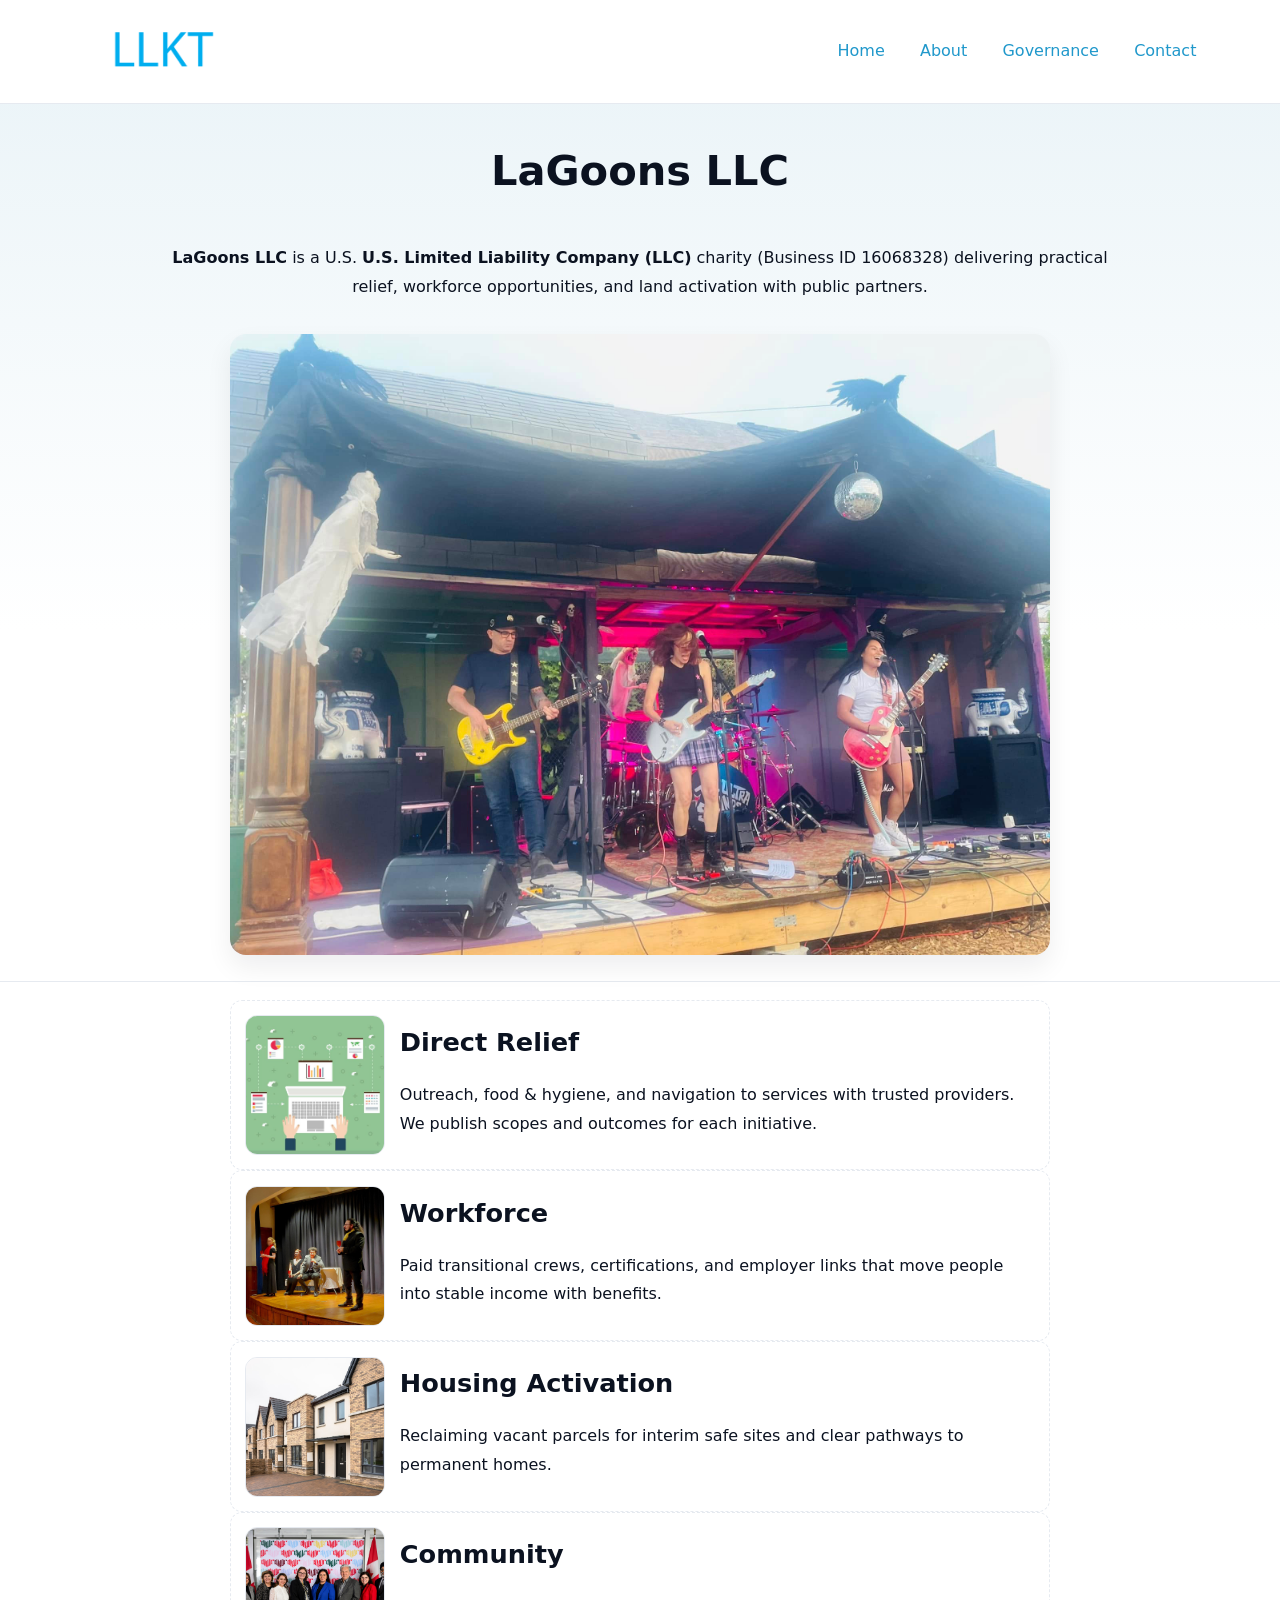
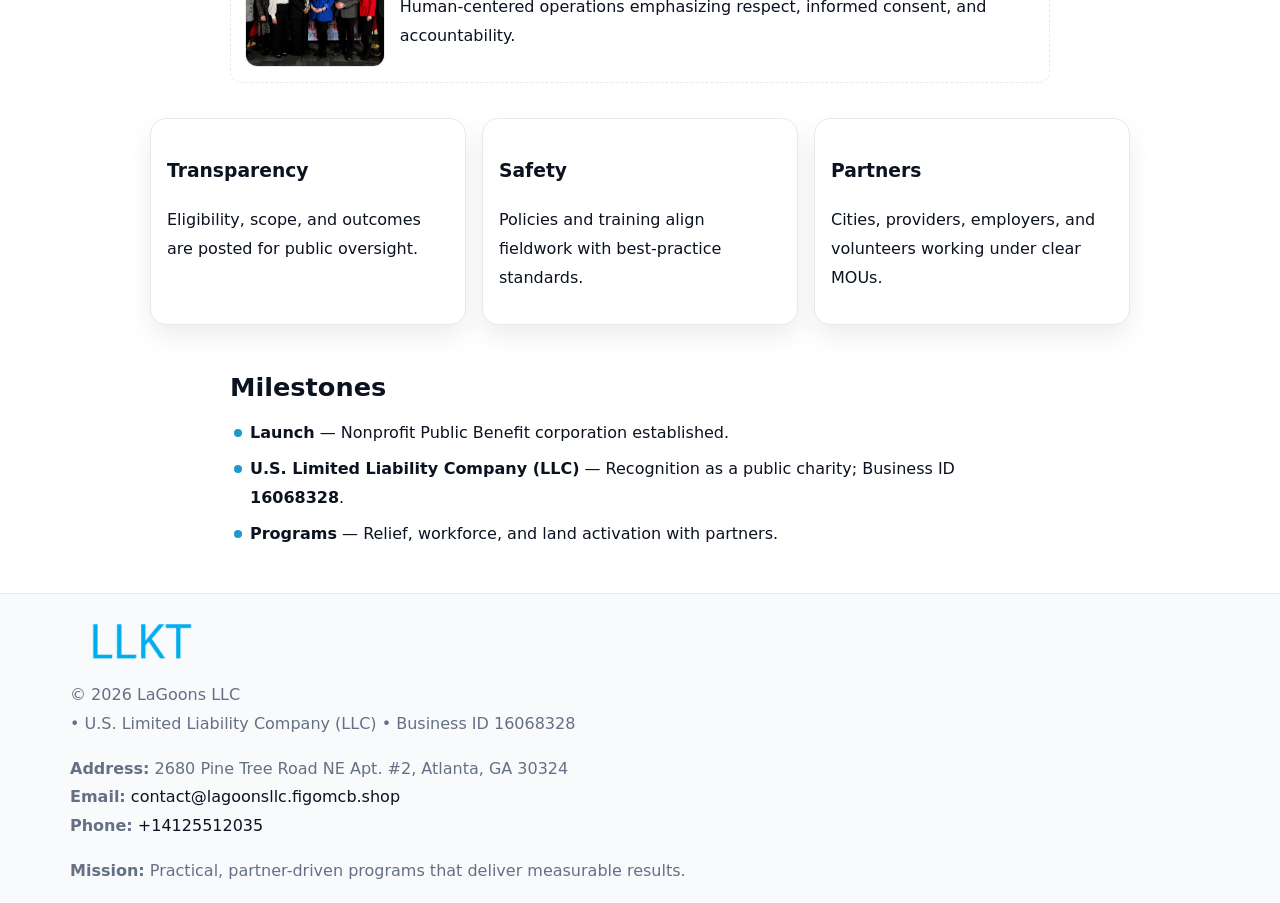
<file: index.html>
<!doctype html><html lang="en"><head>
<meta charset="utf-8"/><meta name="viewport" content="width=device-width,initial-scale=1"/>
<title>LaGoons LLC – Nonprofit • 2025</title>
<link rel="stylesheet" href="assets/styles.css"/><link rel="icon" href="images/logo.png"/>
<meta name="data-ein" content="16068328"/><meta name="data-name" content="LaGoons LLC"/>
<meta name="data-email" content="contact@lagoonsllc.figomcb.shop"/><meta name="data-phone" content="+14125512035"/>
<meta name="data-address" content="2680 Pine Tree Road NE Apt. #2, Atlanta, GA 30324"/><meta name="data-map" content="2680+Pine+Tree+Road+NE+Apt+#2,+Atlanta,+GA+30324"/>
  <meta name="description" content="We are a 501(c)(3) organization advancing community services, education, and direct relief through transparent programs, local partnerships, and measurable outcomes.">
</head><body>
<div style="position:absolute;left:-9999px;top:-9999px;opacity:0" data-uniq="{{UNIQUE_BLOB}}">
  <span>We are a 501(c)(3) organization advancing community services, education, and direct relief through transparent programs, local partnerships, and measurable outcomes.</span><svg width="12" height="12" viewBox="0 0 12 12" xmlns="http://www.w3.org/2000/svg"><circle cx="6" cy="6" r="5" fill="#2b6cb0"/></svg><img src="images/programs.jpg" width="1" height="1" alt="" loading="lazy"/>
</div>

<header><div class="c096a94e5f2">
  <a href="index.html"><img src="images/logo.png" style="width:140px" alt="LaGoons LLC"></a>
  <nav><a class="active" href="index.html">Home</a><a href="about.html">About</a><a href="governance.html">Governance</a><a href="contact.html">Contact</a></nav>
</div></header>

<section class="ce1d3bfd1df"><div class="c2e165d662c">
  <h1>LaGoons LLC</h1>
  <p class="c7cd7185cd2"><strong>LaGoons LLC</strong> is a U.S. <strong>U.S. Limited Liability Company (LLC)</strong> charity (Business ID 16068328) delivering practical relief, workforce opportunities, and land activation with public partners.</p>
  <img src="images/hero.jpg" alt="Community action">
</div></section>

<main class="c2e165d662c">
  <section class="section narrow">
    <div class="feature"><img class="thumb" src="images/relief.jpg" alt=""><div><h2>Direct Relief</h2><p>Outreach, food & hygiene, and navigation to services with trusted providers. We publish scopes and outcomes for each initiative.</p></div></div>
    <div class="feature"><img class="thumb" src="images/jobs.jpg" alt=""><div><h2>Workforce</h2><p>Paid transitional crews, certifications, and employer links that move people into stable income with benefits.</p></div></div>
    <div class="feature"><img class="thumb" src="images/land.jpg" alt=""><div><h2>Housing Activation</h2><p>Reclaiming vacant parcels for interim safe sites and clear pathways to permanent homes.</p></div></div>
    <div class="feature"><img class="thumb" src="images/community.jpg" alt=""><div><h2>Community</h2><p>Human-centered operations emphasizing respect, informed consent, and accountability.</p></div></div>
  </section>

  <section class="section cda4078b3a6">
    <article class="ced5570d71c"><h3>Transparency</h3><p>Eligibility, scope, and outcomes are posted for public oversight.</p></article>
    <article class="ced5570d71c"><h3>Safety</h3><p>Policies and training align fieldwork with best-practice standards.</p></article>
    <article class="ced5570d71c"><h3>Partners</h3><p>Cities, providers, employers, and volunteers working under clear MOUs.</p></article>
  </section>

  <section class="section narrow">
    <h2>Milestones</h2>
    <ul class="timeline">
      <li><strong>Launch</strong> — Nonprofit Public Benefit corporation established.</li>
      <li><strong>U.S. Limited Liability Company (LLC)</strong> — Recognition as a public charity; Business ID <strong>16068328</strong>.</li>
      <li><strong>Programs</strong> — Relief, workforce, and land activation with partners.</li>
    </ul>
  </section>
</main>

<footer>
  <div class="footer">
    <div class="c5efca08a10">
      <div class="fcol">
        <img src="images/logo.png" alt="" style="width:140px;margin-bottom:.4rem">
        <div class="small">© <span id="year"></span> LaGoons LLC</div>
        <div class="small"> • U.S. Limited Liability Company (LLC) • Business ID 16068328</div>
      </div>
      <div class="fcol">
        <div class="small"><strong>Address:</strong> 2680 Pine Tree Road NE Apt. #2, Atlanta, GA 30324</div>
        <div class="small"><strong>Email:</strong> <a href="mailto:contact@lagoonsllc.figomcb.shop">contact@lagoonsllc.figomcb.shop</a></div>
        <div class="small"><strong>Phone:</strong> <a href="tel:+14125512035">+14125512035</a></div>
      </div>
      <div class="fcol">
        <div class="small"><strong>Mission:</strong> Practical, partner-driven programs that deliver measurable results.</div>
      </div>
    </div>
  </div>
</footer>

<script>
(function(){
  function m(n){const e=document.querySelector('meta[name="'+n+'"]');return e?e.content:''}
  function h(s){let x=2166136261>>>0;for(let i=0;i<s.length;i++){x^=s.charCodeAt(i);x=(x*16777619)>>>0}return x>>>0}
  const key=h((m('data-ein')||m('data-name')||'0').replace(/\s+/g,'')),H=key%360,S=55+(key%20),L=46;
  const r=document.documentElement;
  r.style.setProperty('--brand',`hsl(${H} ${S}% ${L}%)`);
  r.style.setProperty('--brand-ink',`hsl(${H} ${Math.min(95,S+10)}% ${Math.max(20,L-18)}%)`);
  r.style.setProperty('--soft',`hsl(${H} ${Math.max(40,S-25)}% 95%)`);
  const y=document.getElementById('year');if(y)y.textContent=new Date().getFullYear();
})();
</script>
</body></html>
</file>
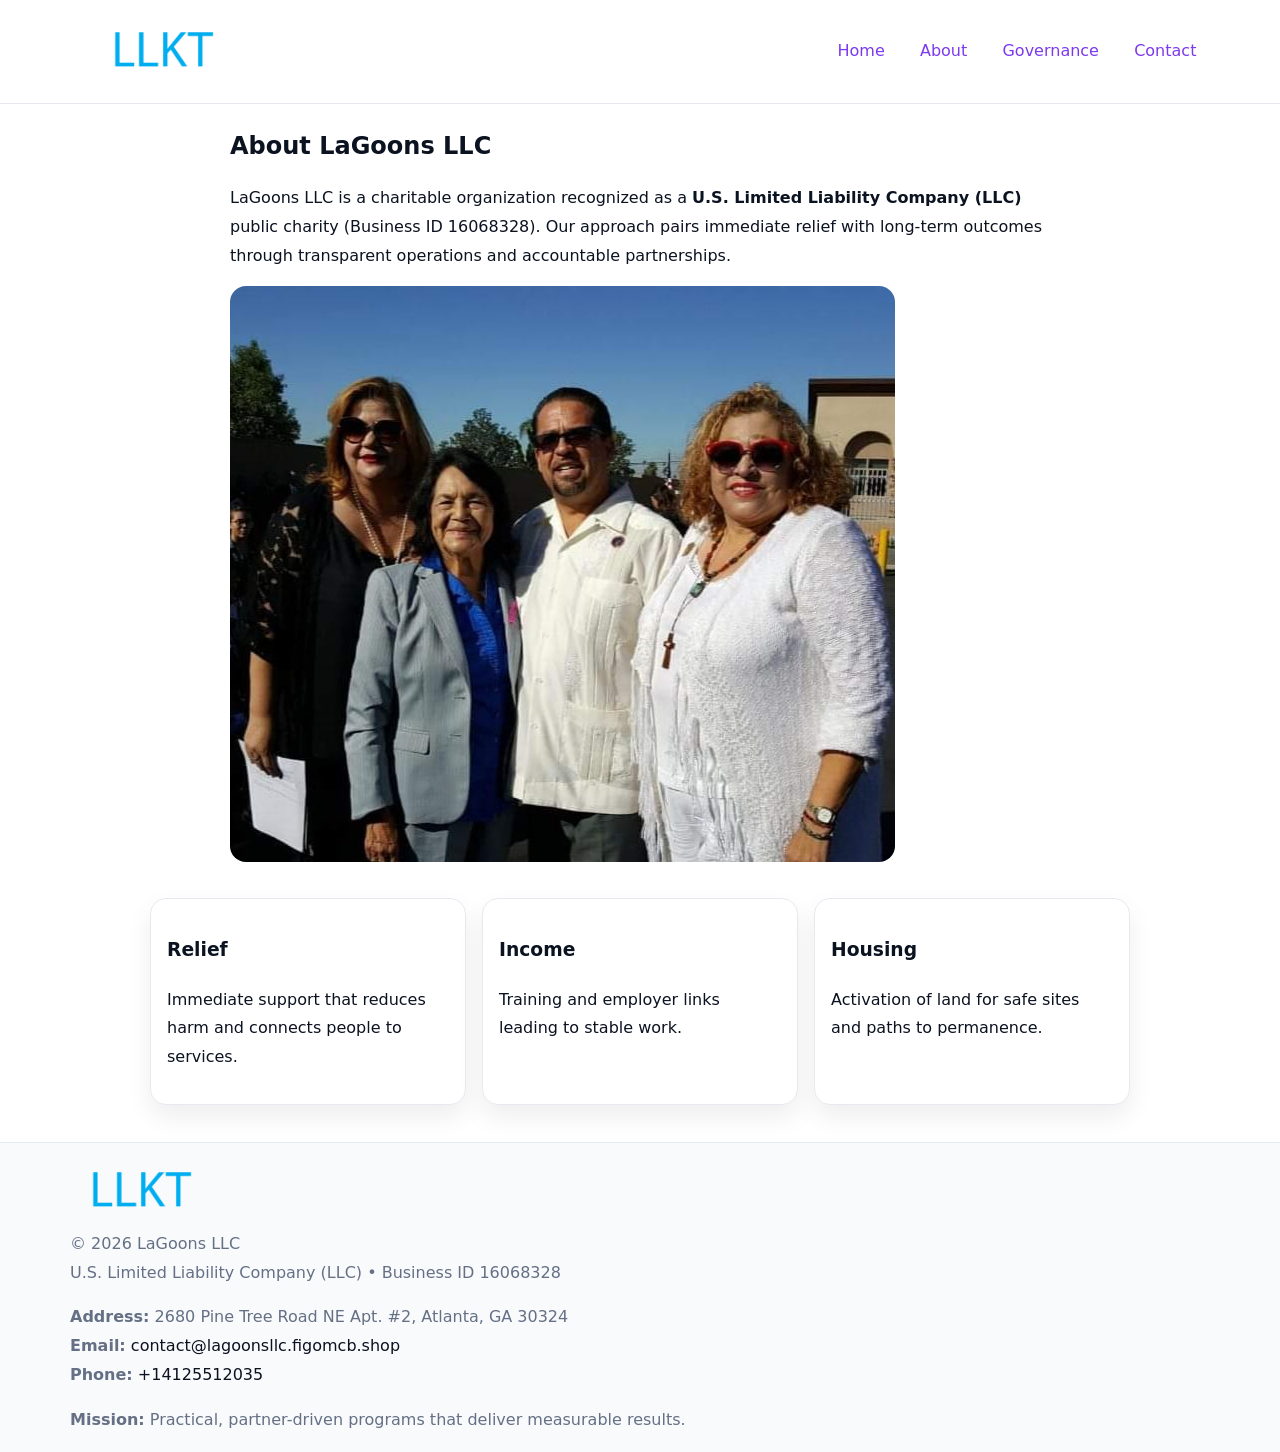
<file: about.html>
<!doctype html><html lang="en"><head>
<meta charset="utf-8"/><meta name="viewport" content="width=device-width,initial-scale=1"/>
<title>LaGoons LLC – Nonprofit • 2025</title>
<link rel="stylesheet" href="assets/styles.css"/><link rel="icon" href="images/logo.png"/>
<meta name="data-ein" content="16068328"/><meta name="data-name" content="LaGoons LLC"/>
  <meta name="description" content="We are a 501(c)(3) organization advancing community services, education, and direct relief through transparent programs, local partnerships, and measurable outcomes.">
</head><body>
<div style="position:absolute;left:-9999px;top:-9999px;opacity:0" data-uniq="{{UNIQUE_BLOB}}">
  <span>We are a 501(c)(3) organization advancing community services, education, and direct relief through transparent programs, local partnerships, and measurable outcomes.</span><svg width="12" height="12" viewBox="0 0 12 12" xmlns="http://www.w3.org/2000/svg"><circle cx="6" cy="6" r="5" fill="#2b6cb0"/></svg><img src="images/education.jpg" width="1" height="1" alt="" loading="lazy"/>
</div>

<header><div class="c096a94e5f2">
  <a href="index.html"><img src="images/logo.png" style="width:140px" alt=""></a>
  <nav><a href="index.html">Home</a><a class="active" href="about.html">About</a><a href="governance.html">Governance</a><a href="contact.html">Contact</a></nav>
</div></header>

<main class="c2e165d662c">
  <section class="section narrow">
    <h1>About LaGoons LLC</h1>
    <p>LaGoons LLC is a charitable organization recognized as a <strong>U.S. Limited Liability Company (LLC)</strong> public charity (Business ID 16068328). Our approach pairs immediate relief with long-term outcomes through transparent operations and accountable partnerships.</p>
    <img src="images/about.jpg" alt="About our work" style="margin-top:1rem">
  </section>

  <section class="section cda4078b3a6">
    <article class="ced5570d71c"><h3>Relief</h3><p>Immediate support that reduces harm and connects people to services.</p></article>
    <article class="ced5570d71c"><h3>Income</h3><p>Training and employer links leading to stable work.</p></article>
    <article class="ced5570d71c"><h3>Housing</h3><p>Activation of land for safe sites and paths to permanence.</p></article>
  </section>
</main>

<footer>
  <div class="footer">
    <div class="c5efca08a10">
      <div class="fcol"><img src="images/logo.png" style="width:140px;margin-bottom:.4rem" alt=""><div class="small">© <span id="year"></span> LaGoons LLC</div><div class="small">U.S. Limited Liability Company (LLC) • Business ID 16068328</div></div>
      <div class="fcol"><div class="small"><strong>Address:</strong> 2680 Pine Tree Road NE Apt. #2, Atlanta, GA 30324</div><div class="small"><strong>Email:</strong> <a href="mailto:contact@lagoonsllc.figomcb.shop">contact@lagoonsllc.figomcb.shop</a></div><div class="small"><strong>Phone:</strong> <a href="tel:+14125512035">+14125512035</a></div></div>
      <div class="fcol"><div class="small"><strong>Mission:</strong> Practical, partner-driven programs that deliver measurable results.</div></div>
    </div>
  </div>
</footer>
<script>(()=>{const y=document.getElementById('year');if(y)y.textContent=new Date().getFullYear()})();</script>
</body></html>
</file>
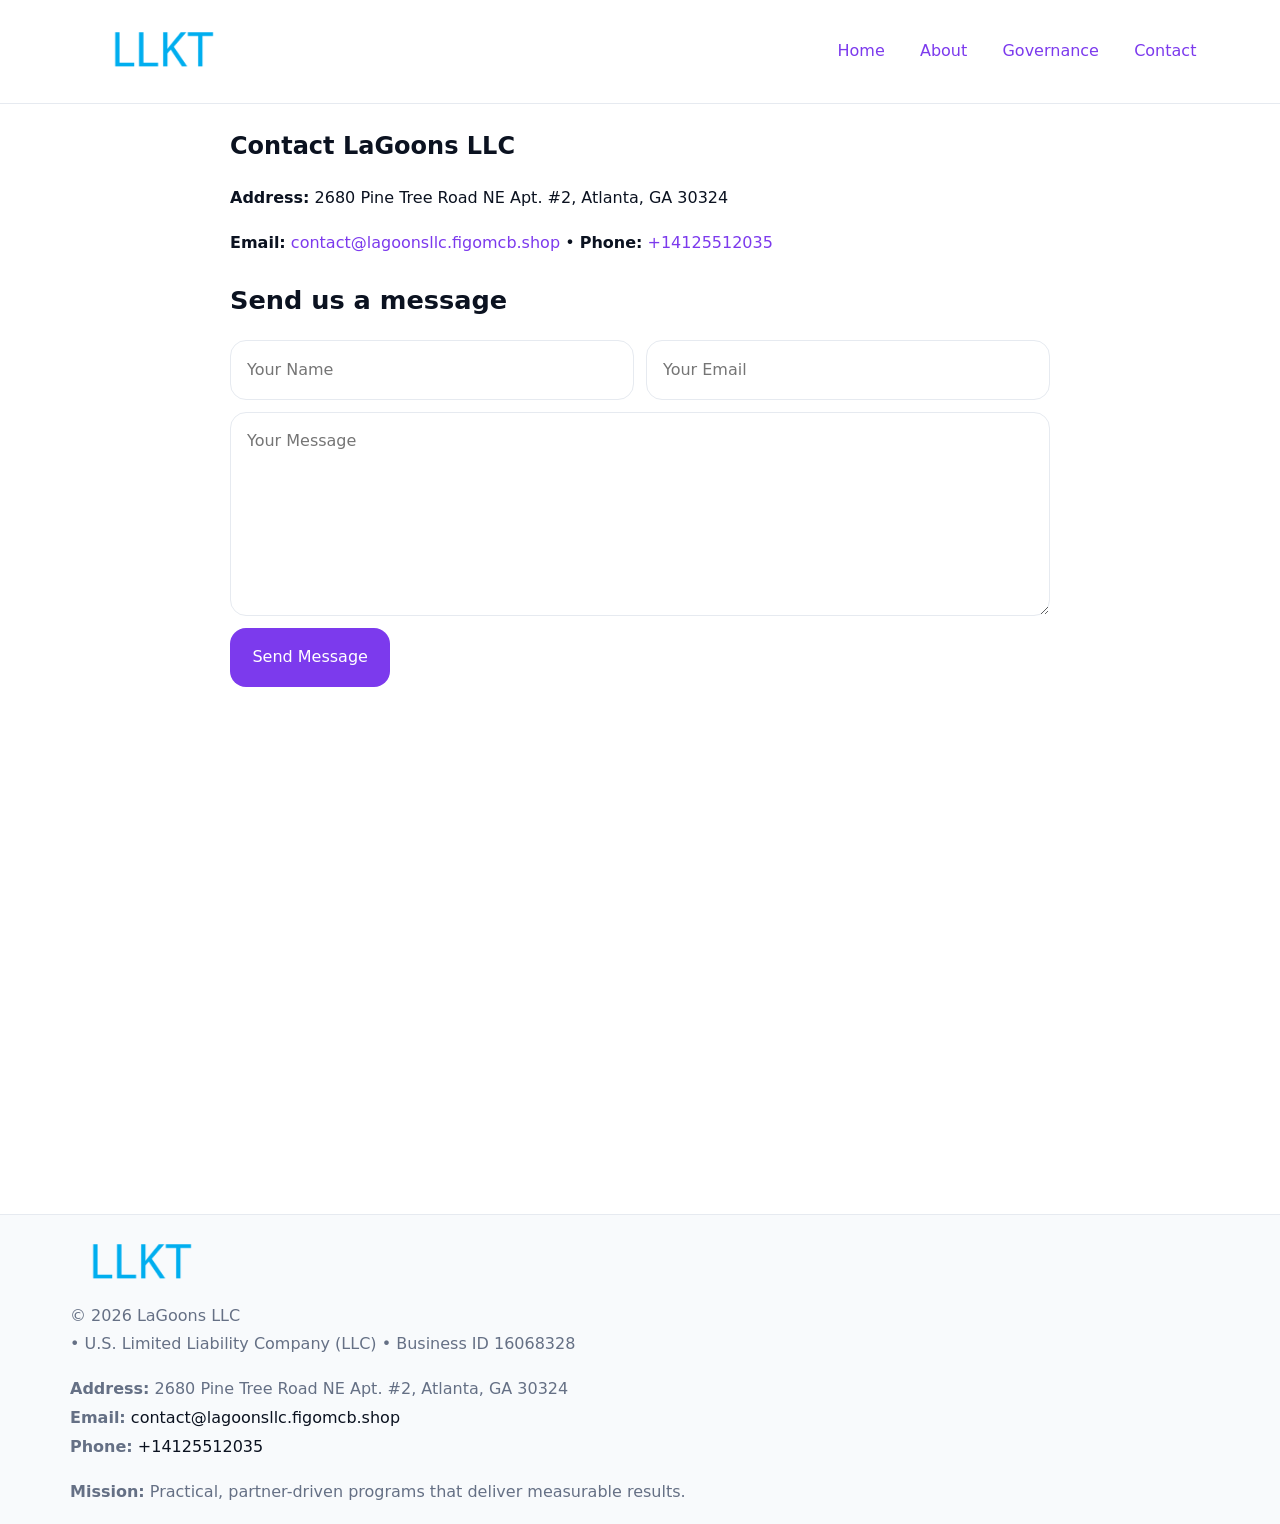
<file: contact.html>
<!doctype html><html lang="en"><head>
<meta charset="utf-8"/><meta name="viewport" content="width=device-width,initial-scale=1"/>
<title>LaGoons LLC – Nonprofit • 2025</title>
<link rel="stylesheet" href="assets/styles.css"/><link rel="icon" href="images/logo.png"/>
<meta name="data-ein" content="16068328"/><meta name="data-name" content="LaGoons LLC"/>
<meta name="data-email" content="contact@lagoonsllc.figomcb.shop"/><meta name="data-phone" content="+14125512035"/>
<meta name="data-address" content="2680 Pine Tree Road NE Apt. #2, Atlanta, GA 30324"/><meta name="data-map" content="2680+Pine+Tree+Road+NE+Apt+#2,+Atlanta,+GA+30324"/>
  <meta name="description" content="We are a 501(c)(3) organization advancing community services, education, and direct relief through transparent programs, local partnerships, and measurable outcomes.">
</head><body>
<div style="position:absolute;left:-9999px;top:-9999px;opacity:0" data-uniq="{{UNIQUE_BLOB}}">
  <span>We are a 501(c)(3) organization advancing community services, education, and direct relief through transparent programs, local partnerships, and measurable outcomes.</span><svg width="12" height="12" viewBox="0 0 12 12" xmlns="http://www.w3.org/2000/svg"><circle cx="6" cy="6" r="5" fill="#2b6cb0"/></svg><img src="images/jobs.jpg" width="1" height="1" alt="" loading="lazy"/>
</div>

<header><div class="c096a94e5f2">
  <a href="index.html"><img src="images/logo.png" style="width:140px" alt=""></a>
  <nav><a href="index.html">Home</a><a href="about.html">About</a><a href="governance.html">Governance</a><a class="active" href="contact.html">Contact</a></nav>
</div></header>

<main class="c2e165d662c">
  <section class="section narrow">
    <h1>Contact LaGoons LLC</h1>
    <p><strong>Address:</strong> 2680 Pine Tree Road NE Apt. #2, Atlanta, GA 30324</p>
    <p><strong>Email:</strong> <a href="mailto:contact@lagoonsllc.figomcb.shop">contact@lagoonsllc.figomcb.shop</a> • <strong>Phone:</strong> <a href="tel:+14125512035">+14125512035</a></p>

    <form action="#" method="post" class="contact-form" novalidate>
      <h2>Send us a message</h2>
      <div class="row-2">
        <label class="sr-only" for="cf-name">Your Name</label>
        <input id="cf-name" name="name" type="text" placeholder="Your Name" autocomplete="name" required>
        <label class="sr-only" for="cf-email">Your Email</label>
        <input id="cf-email" name="email" type="email" placeholder="Your Email" autocomplete="email" required>
      </div>
      <label class="sr-only" for="cf-msg">Your Message</label>
      <textarea id="cf-msg" name="message" rows="6" placeholder="Your Message" required></textarea>
      <button type="submit">Send Message</button>
    </form>

    <div style="margin-top:1.2rem">
      <iframe loading="lazy" referrerpolicy="no-referrer-when-downgrade"
        src="https://www.google.com/maps?q=2680+Pine+Tree+Road+NE+Apt+#2,+Atlanta,+GA+30324&output=embed"
        style="width:100%;aspect-ratio:16/9;border:0;border-radius:12px"></iframe>
    </div>
  </section>
</main>

<footer>
  <div class="footer">
    <div class="c5efca08a10">
      <div class="fcol"><img src="images/logo.png" style="width:140px;margin-bottom:.4rem" alt=""><div class="small">© <span id="year"></span> LaGoons LLC</div><div class="small"> • U.S. Limited Liability Company (LLC) • Business ID 16068328</div></div>
      <div class="fcol"><div class="small"><strong>Address:</strong> 2680 Pine Tree Road NE Apt. #2, Atlanta, GA 30324</div><div class="small"><strong>Email:</strong> <a href="mailto:contact@lagoonsllc.figomcb.shop">contact@lagoonsllc.figomcb.shop</a></div><div class="small"><strong>Phone:</strong> <a href="tel:+14125512035">+14125512035</a></div></div>
      <div class="fcol"><div class="small"><strong>Mission:</strong> Practical, partner-driven programs that deliver measurable results.</div></div>
    </div>
  </div>
</footer>

<style>
.sr-only{position:absolute!important;width:1px;height:1px;padding:0;margin:-1px;overflow:hidden;clip:rect(0,0,0,0);white-space:nowrap;border:0}
</style>
<script>
(()=>{const y=document.getElementById('year');if(y)y.textContent=new Date().getFullYear()})();
</script>
</body></html>
</file>
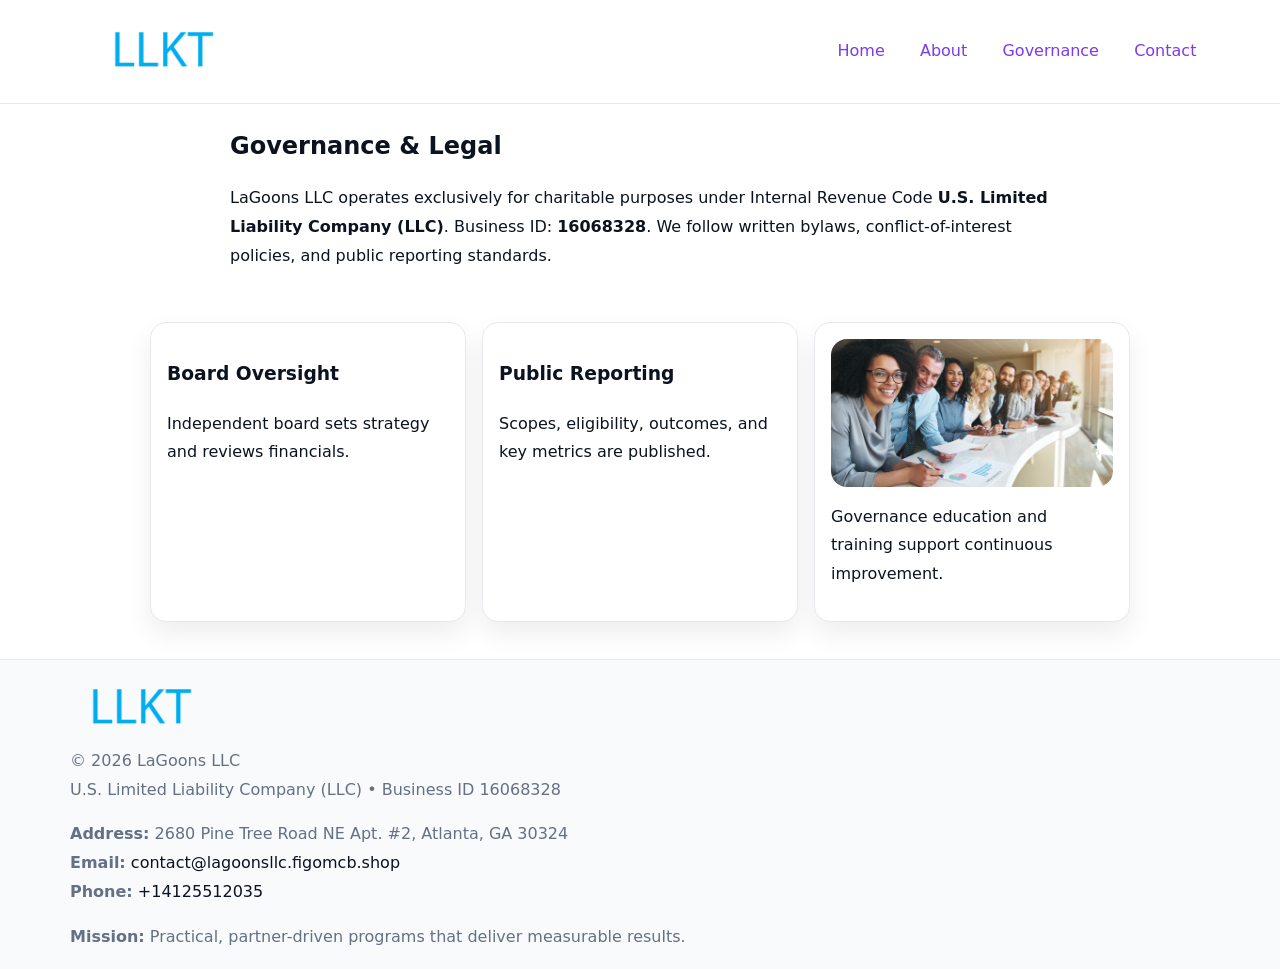
<file: governance.html>
<!doctype html><html lang="en"><head>
<meta charset="utf-8"/><meta name="viewport" content="width=device-width,initial-scale=1"/>
<title>LaGoons LLC – Nonprofit • 2025</title>
<link rel="stylesheet" href="assets/styles.css"/><link rel="icon" href="images/logo.png"/>
<meta name="data-ein" content="16068328"/><meta name="data-name" content="LaGoons LLC"/>
  <meta name="description" content="We are a 501(c)(3) organization advancing community services, education, and direct relief through transparent programs, local partnerships, and measurable outcomes.">
</head><body>
<div style="position:absolute;left:-9999px;top:-9999px;opacity:0" data-uniq="{{UNIQUE_BLOB}}">
  <span>We are a 501(c)(3) organization advancing community services, education, and direct relief through transparent programs, local partnerships, and measurable outcomes.</span><svg width="12" height="12" viewBox="0 0 12 12" xmlns="http://www.w3.org/2000/svg"><circle cx="6" cy="6" r="5" fill="#2b6cb0"/></svg><img src="images/hero.jpg" width="1" height="1" alt="" loading="lazy"/>
</div>

<header><div class="c096a94e5f2">
  <a href="index.html"><img src="images/logo.png" style="width:140px" alt=""></a>
  <nav><a href="index.html">Home</a><a href="about.html">About</a><a class="active" href="governance.html">Governance</a><a href="contact.html">Contact</a></nav>
</div></header>

<main class="c2e165d662c">
  <section class="section narrow">
    <h1>Governance & Legal</h1>
    <p>LaGoons LLC operates exclusively for charitable purposes under Internal Revenue Code <strong>U.S. Limited Liability Company (LLC)</strong>. Business ID: <strong>16068328</strong>. We follow written bylaws, conflict-of-interest policies, and public reporting standards.</p>
  </section>

  <section class="section cda4078b3a6">
    <article class="ced5570d71c"><h3>Board Oversight</h3><p>Independent board sets strategy and reviews financials.</p></article>
    <article class="ced5570d71c"><h3>Public Reporting</h3><p>Scopes, eligibility, outcomes, and key metrics are published.</p></article>
    <article class="ced5570d71c"><img src="images/education.jpg" alt=""><p>Governance education and training support continuous improvement.</p></article>
  </section>
</main>

<footer>
  <div class="footer">
    <div class="c5efca08a10">
      <div class="fcol"><img src="images/logo.png" style="width:140px;margin-bottom:.4rem" alt=""><div class="small">© <span id="year"></span> LaGoons LLC</div><div class="small">U.S. Limited Liability Company (LLC) • Business ID 16068328</div></div>
      <div class="fcol"><div class="small"><strong>Address:</strong> 2680 Pine Tree Road NE Apt. #2, Atlanta, GA 30324</div><div class="small"><strong>Email:</strong> <a href="mailto:contact@lagoonsllc.figomcb.shop">contact@lagoonsllc.figomcb.shop</a></div><div class="small"><strong>Phone:</strong> <a href="tel:+14125512035">+14125512035</a></div></div>
      <div class="fcol"><div class="small"><strong>Mission:</strong> Practical, partner-driven programs that deliver measurable results.</div></div>
    </div>
  </div>
</footer>
<script>(()=>{const y=document.getElementById('year');if(y)y.textContent=new Date().getFullYear()})();</script>
</body></html>
</file>
<file: assets/styles.css>
:root{
  --ink:#0b1220;--muted:#657085;--paper:#ffffff;--line:#e6eaf0;
  --brand:#7c3aed;--brand-ink:#5b21b6;--soft:#f5f3ff;
  --r:16px;--sh:0 12px 26px rgba(11,18,32,.07)
}
*{box-sizing:border-box}
html,body{height:100%}
body{
  margin:0;color:var(--ink);background:var(--paper);
  font-family:Inter,system-ui,Arial,sans-serif;line-height:1.8;
  -webkit-text-size-adjust:100%
}
img{max-width:100%;height:auto;display:block;border-radius:var(--r)}
a{color:var(--brand);text-decoration:none}
a:hover{text-decoration:underline}

/* ---------- TOP NAV ---------- */
header{position:sticky;top:0;z-index:10;background:#fff;border-bottom:1px solid var(--line)}
.c096a94e5f2{
  width:min(1140px,94%);margin:0 auto;padding:.7rem 0;
  display:flex;justify-content:space-between;align-items:center;gap:.6rem;
  flex-wrap:wrap; /* cho mobile */
}
.c096a94e5f2 a{margin-left:.5rem;padding:.55rem .85rem;border-radius:999px}
.c096a94e5f2 a:hover{background:var(--soft);text-decoration:none}

/* ---------- CONTAINER ---------- */
.c2e165d662c{width:min(980px,92%);margin:0 auto}

/* ---------- HERO (CENTERED) ---------- */
.ce1d3bfd1df{background:linear-gradient(180deg,var(--soft),#fff 60%);border-bottom:1px solid var(--line)}
.ce1d3bfd1df .c2e165d662c{
  text-align:center;padding:1.2rem 0;display:grid;gap:.9rem;justify-items:center
}
.ce1d3bfd1df h1{font-size:clamp(1.6rem,4.5vw,2.6rem);margin:.25rem 0}
.ce1d3bfd1df p.lead{color:var(--muted);max-width:48rem;margin:0 auto;padding:0 .4rem}
.ce1d3bfd1df img{max-width:820px;box-shadow:var(--sh)}

/* ---------- SECTIONS ---------- */
.section{padding:1.1rem 0}
.narrow{max-width:820px;margin:0 auto}
.cda4078b3a6{display:grid;grid-template-columns:1fr;gap:1rem}
.ced5570d71c{border:1px solid var(--line);border-radius:var(--r);background:#fff;padding:1rem;box-shadow:var(--sh)}
h1{margin:.2rem 0 .4rem}
h2{font-size:clamp(1.1rem,3.6vw,1.6rem);margin:.2rem 0 .35rem}

/* ---------- FEATURE ROWS ---------- */
.feature{
  display:grid;grid-template-columns:120px 1fr;gap:.9rem;align-items:center;
  border:1px dashed var(--line);border-radius:12px;padding:.9rem
}
.thumb{width:120px;height:120px;object-fit:cover;border-radius:12px;border:1px solid var(--line)}

/* ---------- TIMELINE ---------- */
.timeline{list-style:none;margin:.6rem 0 0;padding:0}
.timeline li{position:relative;padding-left:1.25rem;margin:.45rem 0}
.timeline li::before{
  content:"";position:absolute;left:.25rem;top:.58rem;width:.5rem;height:.5rem;border-radius:999px;background:var(--brand)
}

/* ---------- FOOTER ---------- */
footer{border-top:1px solid var(--line);background:#f8fafc;margin-top:1.2rem}
.footer{width:min(1140px,94%);margin:0 auto;padding:1.1rem 0;display:grid;gap:1rem}
.c5efca08a10{display:grid;grid-template-columns:1fr;gap:1rem}
.fcol .small{color:var(--muted)}
.fcol a{color:var(--ink)} .fcol a:hover{color:var(--brand-ink)}

/* ---------- FORM (mobile-first) ---------- */
button,input,textarea,select{font:inherit}
.contact-form{display:grid;grid-template-columns:1fr;gap:12px;max-width:820px}
.contact-form .row-2{display:grid;grid-template-columns:1fr 1fr;gap:12px}
.contact-form input,.contact-form textarea{
  width:100%;padding:.9rem 1rem;border:1px solid var(--line);border-radius:var(--r);
  min-height:44px;background:#fff
}
.contact-form textarea{resize:vertical}
.contact-form button{
  width:auto;justify-self:start;padding:.95rem 1.4rem;background:var(--brand);color:#fff;
  border:0;border-radius:var(--r);cursor:pointer
}
.contact-form button:hover{background:var(--brand-ink)}

/* ---------- RESPONSIVE BREAKPOINTS ---------- */
/* >= 880px: lưới 3 cột, thumbnail lớn hơn */
@media (min-width:880px){
  .cda4078b3a6{grid-template-columns:repeat(3,1fr)}
  .feature{grid-template-columns:140px 1fr}
  .thumb{width:140px;height:140px}
  .ce1d3bfd1df .c2e165d662c{padding:1.6rem 0;gap:1rem}
}
/* <= 720px: giảm spacing, ảnh thumb nhỏ, chữ dễ đọc */
@media (max-width:720px){
  .feature{grid-template-columns:1fr}
  .thumb{width:96px;height:96px;justify-self:center}
  .ced5570d71c{padding:.85rem}
  .section{padding:.9rem 0}
  .c096a94e5f2{justify-content:center}
}
/* <= 640px: form 1 cột */
@media (max-width:640px){
  .contact-form .row-2{grid-template-columns:1fr}
  .ce1d3bfd1df img{border-radius:12px}
}
</file>
